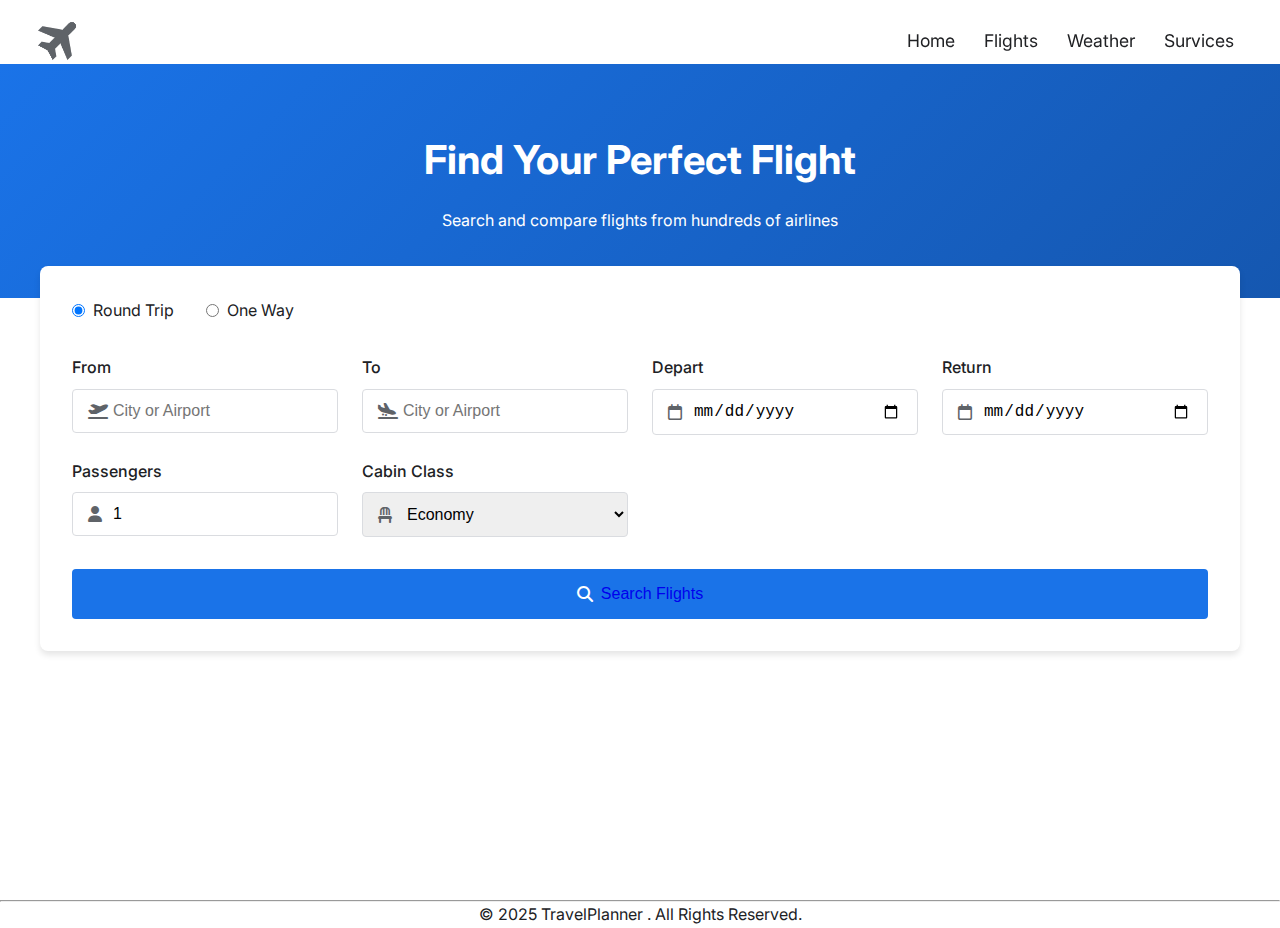
<file: flight.html>
<!DOCTYPE html>
<html lang="en">
<head>
    <meta charset="UTF-8">
    <meta name="viewport" content="width=device-width, initial-scale=1.0">
    <title>Flight Search Engine</title>
    <link rel="stylesheet" href="styles.css">
    <link href="https://fonts.googleapis.com/css2?family=Inter:wght@400;500;600;700&display=swap" rel="stylesheet">
    <link rel="stylesheet" href="https://cdnjs.cloudflare.com/ajax/libs/font-awesome/6.4.0/css/all.min.css">
    <link
  rel="stylesheet"
  href="https://cdn.jsdelivr.net/npm/swiper@11/swiper-bundle.min.css"
/>
</head>
<body>
   <!-- <header>
        <nav>
            <div class="logo">
                <i class="fas fa-plane"></i>
                <span>FlightFinder</span>
            </div>
            <ul>
                <li><a href="index.html">Home</a></li>
                <li><a href="flight.html" class="active">Flights</a></li>
                <li><a href="#">Hotels</a></li>
                <li><a href="#">Car Rental</a></li>
            </ul>
        </nav>
    </header>
    -->

    <header><div class="container">
        <nav>
        <div class="logo">
        <img src="travel-icon.png" alt="" />
        </div>
        <ul>
            <div class="btn">
                <i class="fas fa-times close-btn"></i>
            </div>
        <li><a href="index.html">Home</a></li>
        <li><a href="flight.html">Flights</a></li>
        <li><a href="weather.html">Weather</a></li>
        <li><a href="survice.html">Survices</a></li>
        
        </ul>
        <div class="btn">
            <i class="fas fa-bars menu-btn"></i>
        </div>
        </nav> 
        </div>
        </header>
        <!-- header end -->


   


      <main>

        <section class="hero">
            <h1>Find Your Perfect Flight</h1>
            <p>Search and compare flights from hundreds of airlines</p>
        </section>

        <section class="search-container">
            <form id="flight-search-form">
                <div class="trip-type">
                    <label class="radio-container">
                        <input type="radio" name="trip-type" value="round-trip" checked>
                        <span class="radio-label">Round Trip</span>
                    </label>
                    <label class="radio-container">
                        <input type="radio" name="trip-type" value="one-way">
                        <span class="radio-label">One Way</span>
                    </label>
                </div>

                <div class="search-grid">
                    <div class="form-group">
                        <label for="origin">From</label>
                        <div class="input-with-icon">
                            <i class="fas fa-plane-departure"></i>
                            <input type="text" id="origin" placeholder="City or Airport" required>
                        </div>
                    </div>

                    <div class="form-group">
                        <label for="destination">To</label>
                        <div class="input-with-icon">
                            <i class="fas fa-plane-arrival"></i>
                            <input type="text" id="destination" placeholder="City or Airport" required>
                        </div>
                    </div>

                    <div class="form-group">
                        <label for="depart-date">Depart</label>
                        <div class="input-with-icon">
                            <i class="far fa-calendar"></i>
                            <input type="date" id="depart-date" required>
                        </div>
                    </div>

                    <div class="form-group return-date">
                        <label for="return-date">Return</label>
                        <div class="input-with-icon">
                            <i class="far fa-calendar"></i>
                            <input type="date" id="return-date" required>
                        </div>
                    </div>

                    <div class="form-group">
                        <label for="passengers">Passengers</label>
                        <div class="input-with-icon">
                            <i class="fas fa-user"></i>
                            <input type="number" id="passengers" min="1" max="9" value="1" required>
                        </div>
                    </div>

                    <div class="form-group">
                        <label for="cabin-class">Cabin Class</label>
                        <div class="input-with-icon">
                            <i class="fas fa-chair"></i>
                            <select id="cabin-class" required>
                                <option value="economy">Economy</option>
                                <option value="premium_economy">Premium Economy</option>
                                <option value="business">Business</option>
                                <option value="first">First Class</option>
                            </select>
                        </div>
                    </div>
                </div>

                <button type="submit" class="search-button">
                    <i class="fas fa-search"></i><a href="https://www.skyscanner.net/"
                    >Search Flights
               </a></button>
            </form>
        </section>

        <section id="results-container" class="results-container hidden">
            <div class="results-header">
                <h2>Flight Results</h2>
                <div class="filters">
                    <button class="filter-button">
                        <i class="fas fa-filter"></i>
                        Filters
                    </button>
                    <select id="sort-by">
                        <option value="price">Price: Low to High</option>
                        <option value="duration">Duration: Shortest</option>
                        <option value="departure">Departure: Earliest</option>
                    </select>
                </div>
            </div>

            <div id="flights-list" class="flights-list">
                <!-- Flights will be inserted here by JavaScript -->
            </div>
        </section>

        <div id="loading-overlay" class="loading-overlay hidden">
            <div class="loader"></div>
            <p>Searching for the best flights...</p>
        </div>
    </main>

<!-- <footer>
        <div class="footer-content">
         <div class="footer-section">
                <h3>About FlightFinder</h3>
                <p>Find and compare cheap flights from hundreds of airlines and travel agencies.</p>
            </div>
            <div class="footer-section">
                <h3>Quick Links</h3>
                <ul>
                    <li><a href="#">About Us</a></li>
                    <li><a href="#">Contact</a></li>
                    <li><a href="#">Terms & Conditions</a></li>
                    <li><a href="#">Privacy Policy</a></li>
                </ul>
            </div>
            <div class="footer-section">
                <h3>Contact Us</h3>
                <p>Email: support@travelPlanner.com</p>
                <p>Phone: 000 000 0000</p>
            </div>
        </div>
        <div class="footer-bottom">
            <p>&copy; 2025 created by YaraBakr</p>
        </div>
    </footer>
-->

<hr>
<div class="footer">
    <p>&copy; 2025 TravelPlanner . All Rights Reserved.</p>
</div>
    <script src="https://cdn.jsdelivr.net/npm/swiper@11/swiper-bundle.min.js"></script>
    <script src="swiper.js"></script>
    <script src="scripts.js"></script>
</body>
</html>
</file>
<file: styles.css>
:root {
    --primary-color: #1A73E8;
    --secondary-color: #F8F9FA;
    --text-color: #202124;
    --border-color: #DADCE0;
    --hover-color: #1557B0;
    --shadow-color: rgba(0, 0, 0, 0.1);
    --success-color: #34A853;
    --error-color: #EA4335;
}

* {
    margin: 0;
    padding: 0;
    box-sizing: border-box;
}

body {
    font-family: 'Inter', sans-serif;
    line-height: 1.6;
    color: var(--text-color);
    background-color: #fff;
}
/*
header {
    background-color: #fff;
    box-shadow: 0 2px 4px var(--shadow-color);
    position: fixed;
    width: 100%;
    top: 0;
    z-index: 1000;
}*/
.container{
    max-width:1440px;
    margin : 0 auto;
    padding : 0 2rem ;
    width:100%;
    overflow:hidden;
    }
    
    img{
    display:block;
    width:100%;
    height:100%;
    object-fit: cover;
    }
    
    a{
    text-decoration:none;
    
    }
    
    .heading-normal-text{
    font-size: 1rem;
    letter-spacing :6px;
    color: var(--primary-color);
    }
    
    .headings{
    font-size: 3rem;
    font-family:"ubuntu";
    padding-bottom:2rem;
    letter-spacing: 2px;
    }
    
    .headings span{
    color: var(--primary-color);
    }
    
    .secondary-headings{
    font-size: 2.5rem;
    font-family:"ubuntu";
    padding: 1rem 0;
    }
    
    .lead{
    font-size: 1.1rem;
    line-height:2;
    text-align:justify;
    }
    
    .primary-btn{
    width:50%;
    outline: none;
    background-color: var(--primary-color);
    border:none;
    padding: 0.7rem;
    font-size:1rem;
    border-radius: 4px;
    color: var(--white-color);
    cursor: pointer;
    
    }
    



header{
    padding : 1rem 0;

position:fixed;
top:0;
left:0;
z-index:6;
width:100%;
height:70px;
transition:all 0.3s ease-in-out;}


header.sticky{
    background : var(--primary-color);
}

.logo img{
    width: 50px;
    height: 100%;
    color:var(--white-color);
    object-fit: cover;
    }
    
    nav{
     display: flex;
     justify-content:space-between;
     align-items: center;
    }


    nav ul{
        list-style-type:none;
        display:flex;
    
    }
    nav ul li{
        margin:0 0.9rem;
        position:relative;
        
    
    }
    
    nav ul li a{
        color: var(--white-color);
        font-size: 1.1rem;
    }
    
    nav ul li::before{
      content:"";
        position:absolute;
        top:30px;
        left:0;
        width:0;
        height:3px;
        background: var(--white-color);
        opacity:0;
        transition: all 0.3s ease-in;
    }
    
    
    nav ul li:hover::before{
        opacity:1;  
        width:100%;
    
    }
    
    .btn{
        font-size: 1.3rem;
        color:var(--white-color);
        cursor:pointer;
        display:none ;
        
    }
    

/*
.logo img{
    width: 50px;
    height: 100%;
    color:var(--white-color);
    object-fit: cover;
    }

nav {
    max-width: 1200px;
    margin: 0 auto;
    padding: 1rem;
    display: flex;
    justify-content: space-between;
    align-items: center;
}*/
/*
.logo {
    display: flex;
    align-items: center;
    gap: 0.5rem;
    font-size: 1.5rem;
    font-weight: 700;
    color: var(--primary-color);
}

nav ul {
    display: flex;
    list-style: none;
    gap: 2rem;
}

nav a {
    text-decoration: none;
    color: var(--text-color);
    font-weight: 500;
    padding: 0.5rem 1rem;
    border-radius: 4px;
    transition: background-color 0.3s;
}

nav a.active {
    color: var(--primary-color);
    background-color: var(--secondary-color);
}*/



main {
    margin-top: 64px;
    min-height: calc(100vh - 64px);
}

.hero {
   
    background: linear-gradient(135deg, var(--primary-color), #1557B0);
    color: white;
    text-align: center;
    padding: 4rem 1rem;
}

.hero h1 {
    font-size: 2.5rem;
    margin-bottom: 1rem;
}

.search-container {
    max-width: 1200px;
    margin: -2rem auto 2rem;
    padding: 2rem;
    background: white;
    border-radius: 8px;
    box-shadow: 0 4px 6px var(--shadow-color);
}

.trip-type {
    display: flex;
    gap: 2rem;
    margin-bottom: 2rem;
}

.radio-container {
    display: flex;
    align-items: center;
    gap: 0.5rem;
    cursor: pointer;
}

.search-grid {
    display: grid;
    grid-template-columns: repeat(auto-fit, minmax(250px, 1fr));
    gap: 1.5rem;
    margin-bottom: 2rem;
}

.form-group {
    display: flex;
    flex-direction: column;
    gap: 0.5rem;
}

.form-group label {
    font-weight: 500;
    color: var(--text-color);
}

.input-with-icon {
    position: relative;
    display: flex;
    align-items: center;
}

.input-with-icon i {
    position: absolute;
    left: 1rem;
    color: #5F6368;
}

.input-with-icon input,
.input-with-icon select {
    width: 100%;
    padding: 0.75rem 1rem 0.75rem 2.5rem;
    border: 1px solid var(--border-color);
    border-radius: 4px;
    font-size: 1rem;
    outline: none;
    transition: border-color 0.3s;
}

.input-with-icon input:focus,
.input-with-icon select:focus {
    border-color: var(--primary-color);
}

.search-button {
    width: 100%;
    padding: 1rem;
    background-color: var(--primary-color);
    color: white;
    border: none;
    border-radius: 4px;
    font-size: 1rem;
    font-weight: 500;
    cursor: pointer;
    display: flex;
    align-items: center;
    justify-content: center;
    gap: 0.5rem;
    transition: background-color 0.3s;
}

.search-button:hover {
    background-color: var(--hover-color);
}

.results-container {
    max-width: 1200px;
    margin: 2rem auto;
    padding: 0 1rem;
}

.results-header {
    display: flex;
    justify-content: space-between;
    align-items: center;
    margin-bottom: 2rem;
}

.filters {
    display: flex;
    gap: 1rem;
}

.filter-button {
    padding: 0.5rem 1rem;
    background-color: var(--secondary-color);
    border: 1px solid var(--border-color);
    border-radius: 4px;
    cursor: pointer;
    display: flex;
    align-items: center;
    gap: 0.5rem;
}

.flights-list {
    display: grid;
    gap: 1rem;
}

.flight-card {
    background: white;
    border: 1px solid var(--border-color);
    border-radius: 8px;
    padding: 1.5rem;
    display: grid;
    grid-template-columns: 3fr 1fr;
    gap: 1rem;
    transition: transform 0.3s, box-shadow 0.3s;
}

.flight-card:hover {
    transform: translateY(-2px);
    box-shadow: 0 4px 12px var(--shadow-color);
}

.flight-info {
    display: grid;
    gap: 1rem;
}

.flight-route {
    display: flex;
    align-items: center;
    gap: 1rem;
}

.flight-time {
    font-size: 1.25rem;
    font-weight: 600;
}

.flight-duration {
    color: #5F6368;
    font-size: 0.875rem;
}

.airline-info {
    display: flex;
    align-items: center;
    gap: 0.5rem;
    color: #5F6368;
}

.flight-price {
    text-align: right;
}

.price-amount {
    font-size: 1.5rem;
    font-weight: 700;
    color: var(--primary-color);
}

.select-flight {
    padding: 0.75rem 1.5rem;
    background-color: var(--primary-color);
    color: white;
    border: none;
    border-radius: 4px;
    cursor: pointer;
    transition: background-color 0.3s;
}

.select-flight:hover {
    background-color: var(--hover-color);
}

.loading-overlay {
    position: fixed;
    top: 0;
    left: 0;
    width: 100%;
    height: 100%;
    background-color: rgba(255, 255, 255, 0.9);
    display: flex;
    flex-direction: column;
    align-items: center;
    justify-content: center;
    z-index: 1000;
}

.loader {
    width: 48px;
    height: 48px;
    border: 4px solid var(--secondary-color);
    border-top: 4px solid var(--primary-color);
    border-radius: 50%;
    animation: spin 1s linear infinite;
    margin-bottom: 1rem;
}

.hidden {
    display: none;
}

footer {
    background-color: var(--secondary-color);
    padding: 4rem 1rem 1rem;
    margin-top: 4rem;
}

.footer-content {
    max-width: 1200px;
    margin: 0 auto;
    display: grid;
    grid-template-columns: repeat(auto-fit, minmax(250px, 1fr));
    gap: 2rem;
}

.footer-section h3 {
    margin-bottom: 1rem;
    color: var(--text-color);
}

.footer-section ul {
    list-style: none;
}

.footer-section ul li {
    margin-bottom: 0.5rem;
}

.footer-section a {
    color: var(--text-color);
    text-decoration: none;
}

.footer-section a:hover {
    color: var(--primary-color);
}

.footer-bottom {
    max-width: 1200px;
    margin: 2rem auto 0;
    padding-top: 2rem;
    border-top: 1px solid var(--border-color);
    text-align: center;
    color: #5F6368;
}

@keyframes spin {
    0% { transform: rotate(0deg); }
    100% { transform: rotate(360deg); }
}

@media (max-width: 768px) {
    nav ul {
        display: none;
    }

    .search-grid {
        grid-template-columns: 1fr;
    }

    .flight-card {
        grid-template-columns: 1fr;
    }

    .flight-price {
        text-align: left;
    }

    .results-header {
        flex-direction: column;
        gap: 1rem;
    }

    .filters {
        width: 100%;
    }

    .filters select {
        flex: 1;
    }
}




.footer{
    text-align: center; 
 }
</file>
